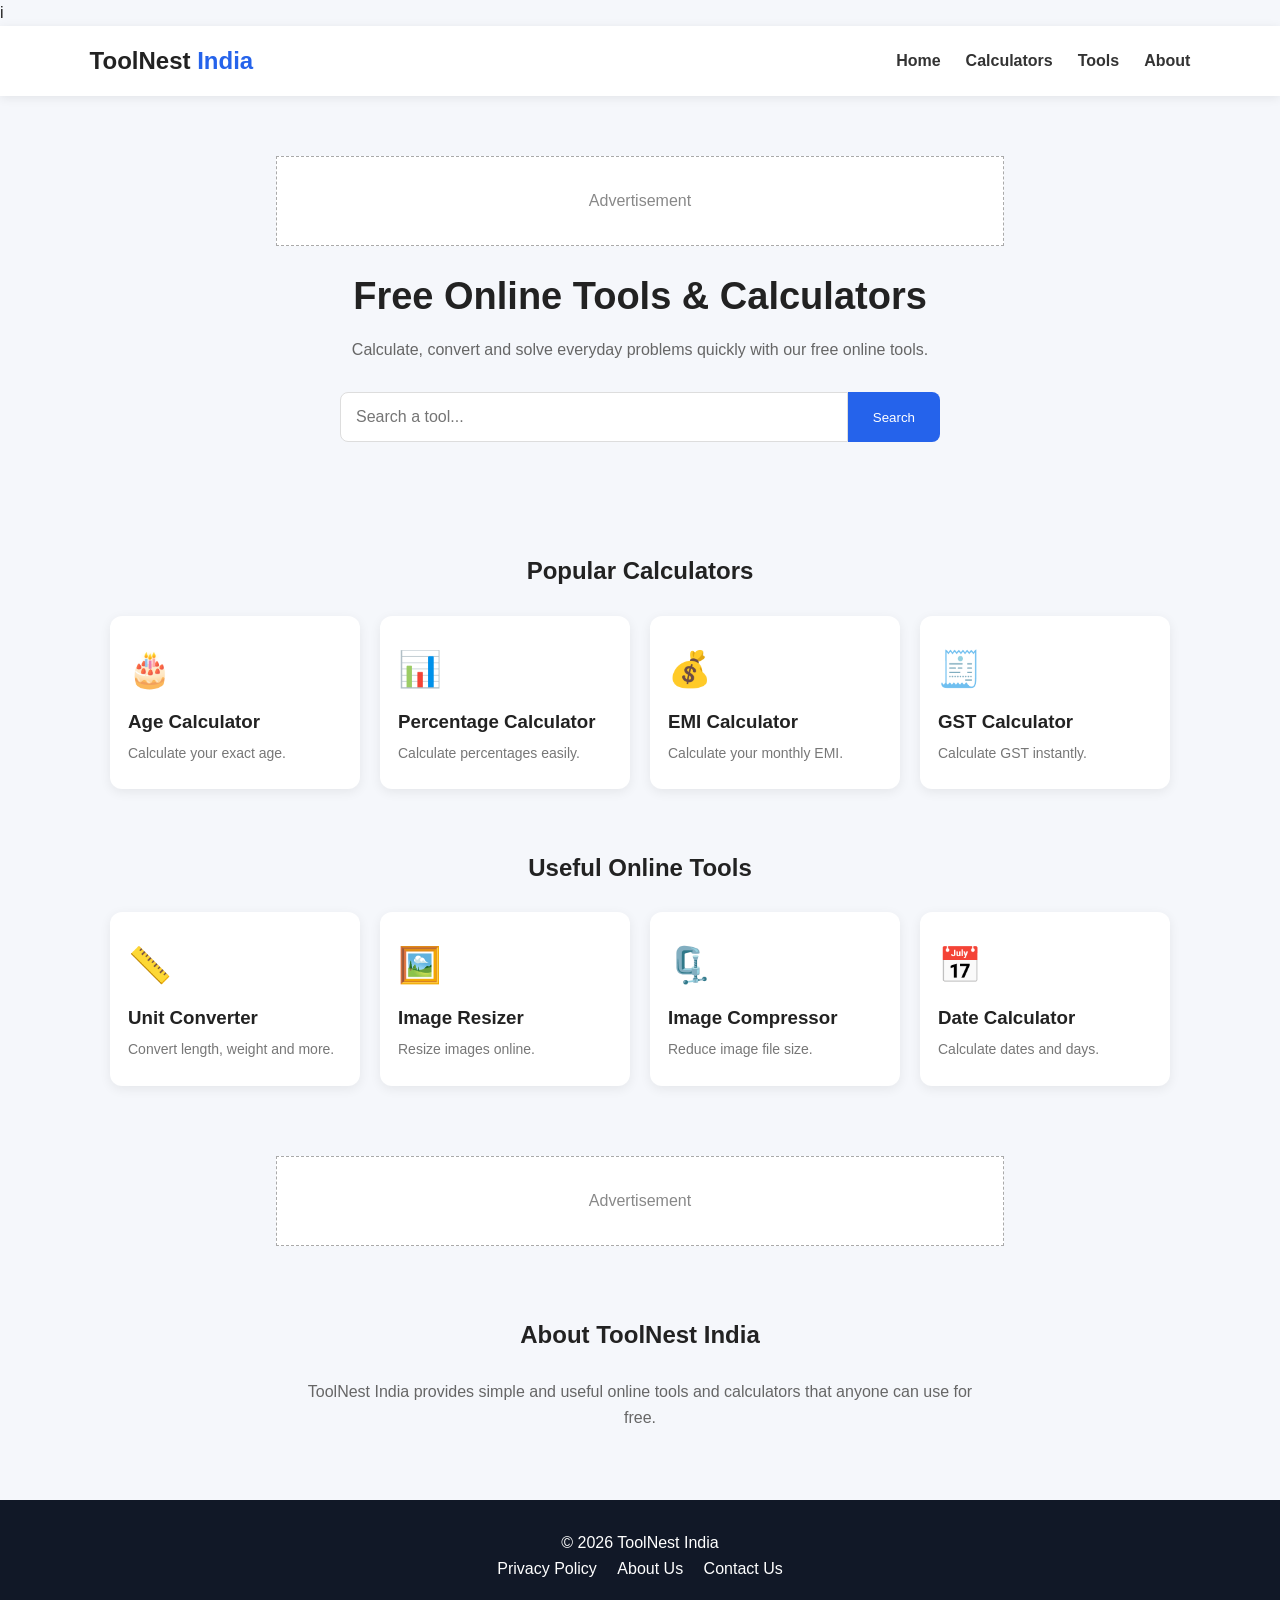
<file: index.html>
i<!DOCTYPE html>
<html lang="en">
<head>
    <script async
 src="https://pagead2.googlesyndication.com/pagead/js/adsbygoogle.js?client=ca-pub-2058677116543917"
     crossorigin="anonymous"></script>
    <meta charset="UTF-8">
    <meta name="viewport" content="width=device-width, initial-scale=1.0">

    <title>ToolNest India - Free Online Tools & Calculators</title>
    <meta name="description" content="Free online calculators and useful tools. Calculate age, percentage, EMI, GST and more.">

    <meta name="google-site-verification" content="zskYjBrLeo649O8fJ2gGbtc2JqHJMR87JXRWaTCVFNc" />
    <link rel="stylesheet" href="style.css">
  
</head>

<body>

<header>
    <div class="logo">ToolNest<span> India</span></div>

    <button id="menuBtn">☰</button>

    <nav id="nav">
        <a href="#home">Home</a>
        <a href="#calculators">Calculators</a>
        <a href="#tools">Tools</a>
        <a href="#about">About</a>
    </nav>
</header>

<main>

<section id="home" class="hero">

    <div class="ad-box">
        Advertisement
    </div>

    <h1>Free Online Tools & Calculators</h1>

    <p>
        Calculate, convert and solve everyday problems quickly with
        our free online tools.
    </p>

    <div class="search-box">
        <input
            type="text"
            id="searchInput"
            placeholder="Search a tool..."
        >
        <button onclick="searchTools()">Search</button>
    </div>

</section>


<section id="calculators">

    <h2>Popular Calculators</h2>

    <div class="tools-grid">

        <a class="tool-card" 
        href="age-calculator.html">
            <div class="icon">🎂</div>
            <h3>Age Calculator</h3>
            <p>Calculate your exact age.</p>
        </a>

        <a class="tool-card" 
        href="percentage-calculator.html">
            <div class="icon">📊</div>
            <h3>Percentage Calculator</h3>
            <p>Calculate percentages easily.</p>
        </a>

        <a class="tool-card" 
        href="emi-calculator.html">
            <div class="icon">💰</div>
            <h3>EMI Calculator</h3>
            <p>Calculate your monthly EMI.</p>
        </a>

        <a class="tool-card" 
        href="gst-calculator.html">
            <div class="icon">🧾</div>
            <h3>GST Calculator</h3>
            <p>Calculate GST instantly.</p>
        </a>

    </div>

</section>


<section id="tools">

    <h2>Useful Online Tools</h2>

    <div class="tools-grid">

        <a class="tool-card"
        href="unit-converter.html">
            <div class="icon">📏</div>
            <h3>Unit Converter</h3>
            <p>Convert length, weight and more.</p>
        </a>

        <a class="tool-card"
        href="image-compressor.html">
            <div class="icon">🖼️</div>
            <h3>Image Resizer</h3>
            <p>Resize images online.</p>
        </a>

        <a class="tool-card" 
        href="image-compressor.html">
            <div class="icon">🗜️</div>
            <h3>Image Compressor</h3>
            <p>Reduce image file size.</p>
        </a>

        <a class="tool-card" 
        href="date-calculator.html">
            <div class="icon">📅</div>
            <h3>Date Calculator</h3>
            <p>Calculate dates and days.</p>
        </a>

    </div>

</section>


<section class="ad-section">
    <div class="ad-box">
        Advertisement
    </div>
</section>


<section id="about" class="about">

    <h2>About ToolNest India</h2>

    <p>
        ToolNest India provides simple and useful online tools and
        calculators that anyone can use for free.
    </p>

</section>

</main>


<footer>
    <p>© 2026 ToolNest India</p>

    <div>
        <a href="privacy-policy.html">Privacy Policy</a>
        <a href="about.html">About Us</a>
        <a href="contact.html">Contact Us</a>
    </div>
</footer>

<script src="script.js"></script>

</body>
</html>
</file>
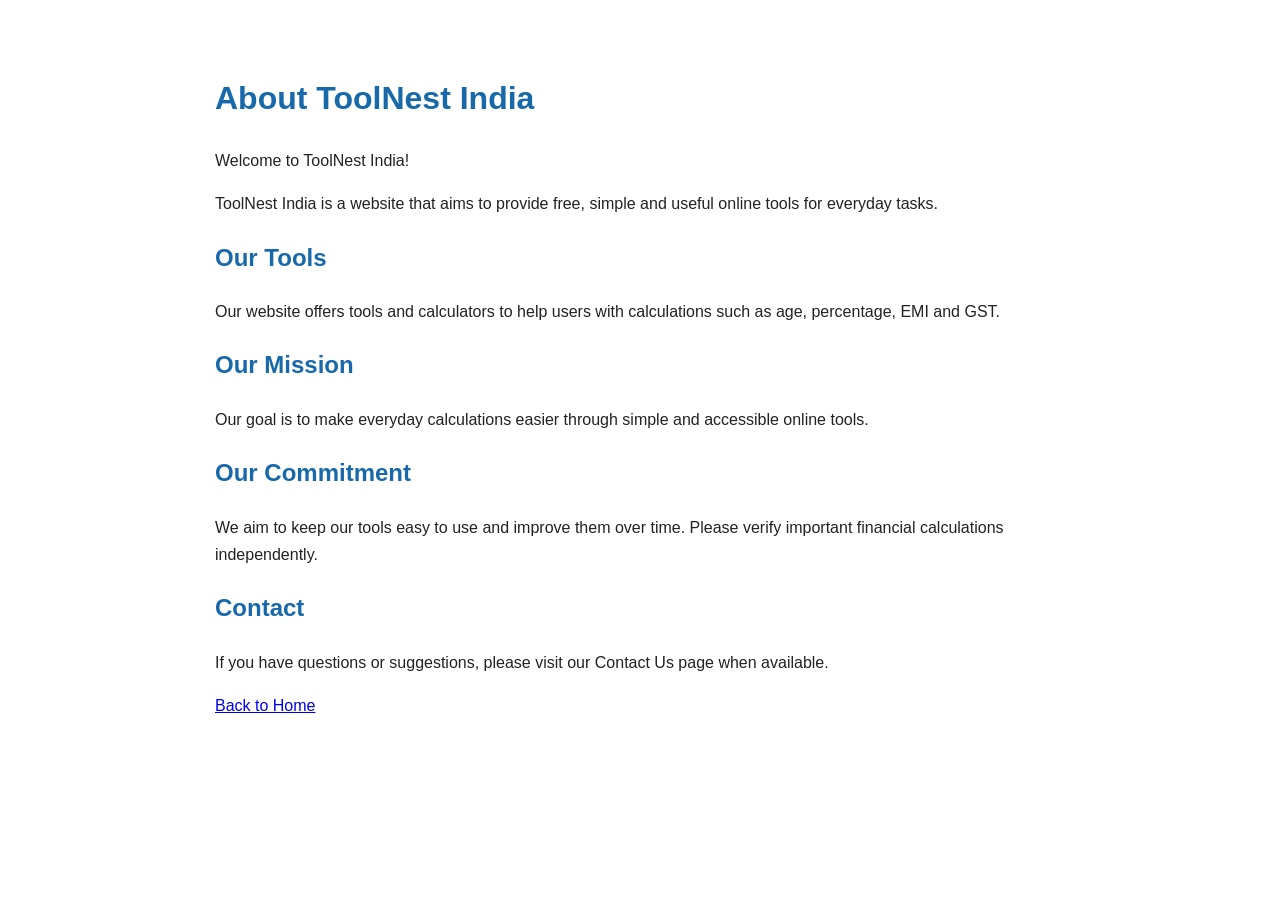
<file: about.html>
<!DOCTYPE html>
<html lang="en">
<head>
    <meta charset="UTF-8">
    <meta name="viewport" content="width=device-width, initial-scale=1.0">
    <title>About Us - ToolNest India</title>
    <meta name="description" content="Learn about ToolNest India and our free online tools.">
    <style>
        body {
            font-family: Arial, sans-serif;
            max-width: 850px;
            margin: 30px auto;
            padding: 20px;
            line-height: 1.7;
            color: #222;
        }
        h1, h2 {
            color: #1769aa;
        }
    </style>
</head>
<body>
    <h1>About ToolNest India</h1>

    <p>Welcome to ToolNest India!</p>

    <p>ToolNest India is a website that aims to provide free, simple and useful online tools for everyday tasks.</p>

    <h2>Our Tools</h2>
    <p>Our website offers tools and calculators to help users with calculations such as age, percentage, EMI and GST.</p>

    <h2>Our Mission</h2>
    <p>Our goal is to make everyday calculations easier through simple and accessible online tools.</p>

    <h2>Our Commitment</h2>
    <p>We aim to keep our tools easy to use and improve them over time. Please verify important financial calculations independently.</p>

    <h2>Contact</h2>
    <p>If you have questions or suggestions, please visit our Contact Us page when available.</p>

    <p><a href="index.html">Back to Home</a></p>
</body>
</html>
</file>
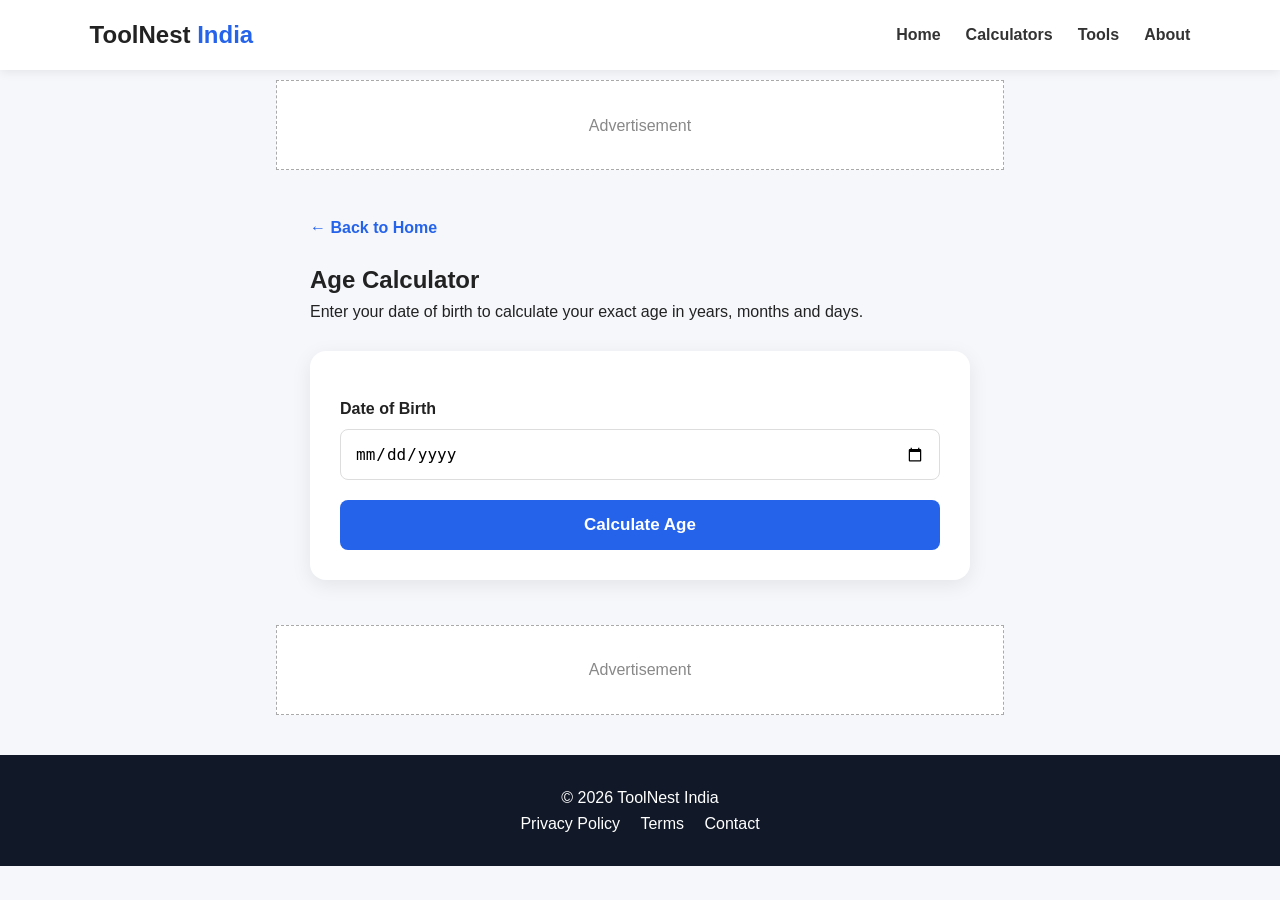
<file: age-calculator.html>
<!DOCTYPE html>
<html lang="en">
<head>
    <meta charset="UTF-8">
    <meta name="viewport" content="width=device-width, initial-scale=1.0">

    <title>Age Calculator - Calculate Your Exact Age | ToolNest India</title>

    <meta name="description"
        content="Free age calculator to calculate your exact age in years, months and days. Find your next birthday and total days lived.">

    <link rel="stylesheet" href="style.css">

    <style>
        .calculator-page {
            max-width: 700px;
            margin: auto;
            padding: 35px 20px;
        }

        .calculator-box {
            background: white;
            padding: 30px;
            border-radius: 16px;
            box-shadow: 0 5px 20px rgba(0,0,0,0.08);
        }

        .calculator-box label {
            display: block;
            font-weight: bold;
            margin: 15px 0 8px;
        }

        .calculator-box input {
            width: 100%;
            padding: 14px;
            border: 1px solid #ddd;
            border-radius: 8px;
            font-size: 16px;
        }

        .calculate-btn {
            width: 100%;
            margin-top: 20px;
            padding: 15px;
            border: none;
            border-radius: 8px;
            background: #2563eb;
            color: white;
            font-size: 17px;
            font-weight: bold;
        }

        .result {
            display: none;
            margin-top: 25px;
            padding: 20px;
            background: #f1f5ff;
            border-radius: 12px;
        }

        .result h2 {
            margin-bottom: 15px;
        }

        .age-number {
            font-size: 30px;
            font-weight: bold;
            text-align: center;
            margin: 15px 0;
        }

        .result p {
            margin: 10px 0;
        }

        .back-btn {
            display: inline-block;
            margin-bottom: 20px;
            text-decoration: none;
            color: #2563eb;
            font-weight: bold;
        }

        .error {
            color: #dc2626;
            margin-top: 12px;
            display: none;
        }
    </style>
</head>

<body>

<header>
    <div class="logo">ToolNest<span> India</span></div>

    <button id="menuBtn">☰</button>

    <nav id="nav">
        <a href="index.html">Home</a>
        <a href="index.html#calculators">Calculators</a>
        <a href="index.html#tools">Tools</a>
        <a href="index.html#about">About</a>
    </nav>
</header>

<main>

    <div class="ad-box">
        Advertisement
    </div>

    <section class="calculator-page">

        <a class="back-btn" href="index.html">
            ← Back to Home
        </a>

        <h1>Age Calculator</h1>

        <p>
            Enter your date of birth to calculate your exact age in
            years, months and days.
        </p>

        <br>

        <div class="calculator-box">

            <label for="birthDate">
                Date of Birth
            </label>

            <input
                type="date"
                id="birthDate"
            >

            <button
                class="calculate-btn"
                onclick="calculateAge()"
            >
                Calculate Age
            </button>

            <p class="error" id="error">
                Please enter a valid date of birth.
            </p>

            <div class="result" id="result">

                <h2>Your Exact Age</h2>

                <div
                    class="age-number"
                    id="ageResult"
                ></div>

                <p id="nextBirthday"></p>

                <p id="totalDays"></p>

            </div>

        </div>

    </section>

    <div class="ad-box">
        Advertisement
    </div>

</main>

<footer>

    <p>© 2026 ToolNest India</p>

    <div>
        <a href="#">Privacy Policy</a>
        <a href="#">Terms</a>
        <a href="#">Contact</a>
    </div>

</footer>


<script>

const menuBtn = document.getElementById("menuBtn");
const nav = document.getElementById("nav");

menuBtn.addEventListener("click", function () {
    nav.classList.toggle("show");
});


function calculateAge() {

    const birthInput =
        document.getElementById("birthDate").value;

    const error =
        document.getElementById("error");

    const result =
        document.getElementById("result");

    if (!birthInput) {
        error.style.display = "block";
        result.style.display = "none";
        return;
    }

    const birthDate =
        new Date(birthInput + "T00:00:00");

    const today = new Date();

    if (birthDate > today) {
        error.textContent =
            "Date of birth cannot be in the future.";

        error.style.display = "block";
        result.style.display = "none";
        return;
    }

    error.style.display = "none";

    let years =
        today.getFullYear() -
        birthDate.getFullYear();

    let months =
        today.getMonth() -
        birthDate.getMonth();

    let days =
        today.getDate() -
        birthDate.getDate();

    if (days < 0) {

        months--;

        const previousMonth =
            new Date(
                today.getFullYear(),
                today.getMonth(),
                0
            );

        days += previousMonth.getDate();
    }

    if (months < 0) {
        years--;
        months += 12;
    }


    document.getElementById("ageResult").textContent =
        years + " Years, " +
        months + " Months, " +
        days + " Days";


    // Total days

    const difference =
        today.getTime() -
        birthDate.getTime();

    const totalDays =
        Math.floor(
            difference / (1000 * 60 * 60 * 24)
        );

    document.getElementById("totalDays").textContent =
        "Total days lived: " +
        totalDays.toLocaleString();


    // Next birthday

    let nextBirthday =
        new Date(
            today.getFullYear(),
            birthDate.getMonth(),
            birthDate.getDate()
        );

    if (nextBirthday < today) {

        nextBirthday =
            new Date(
                today.getFullYear() + 1,
                birthDate.getMonth(),
                birthDate.getDate()
            );
    }

    const diffBirthday =
        Math.ceil(
            (nextBirthday - today) /
            (1000 * 60 * 60 * 24)
        );

    document.getElementById("nextBirthday").textContent =
        "Days until your next birthday: " +
        diffBirthday;


    result.style.display = "block";
}

</script>

</body>
</html>
</file>
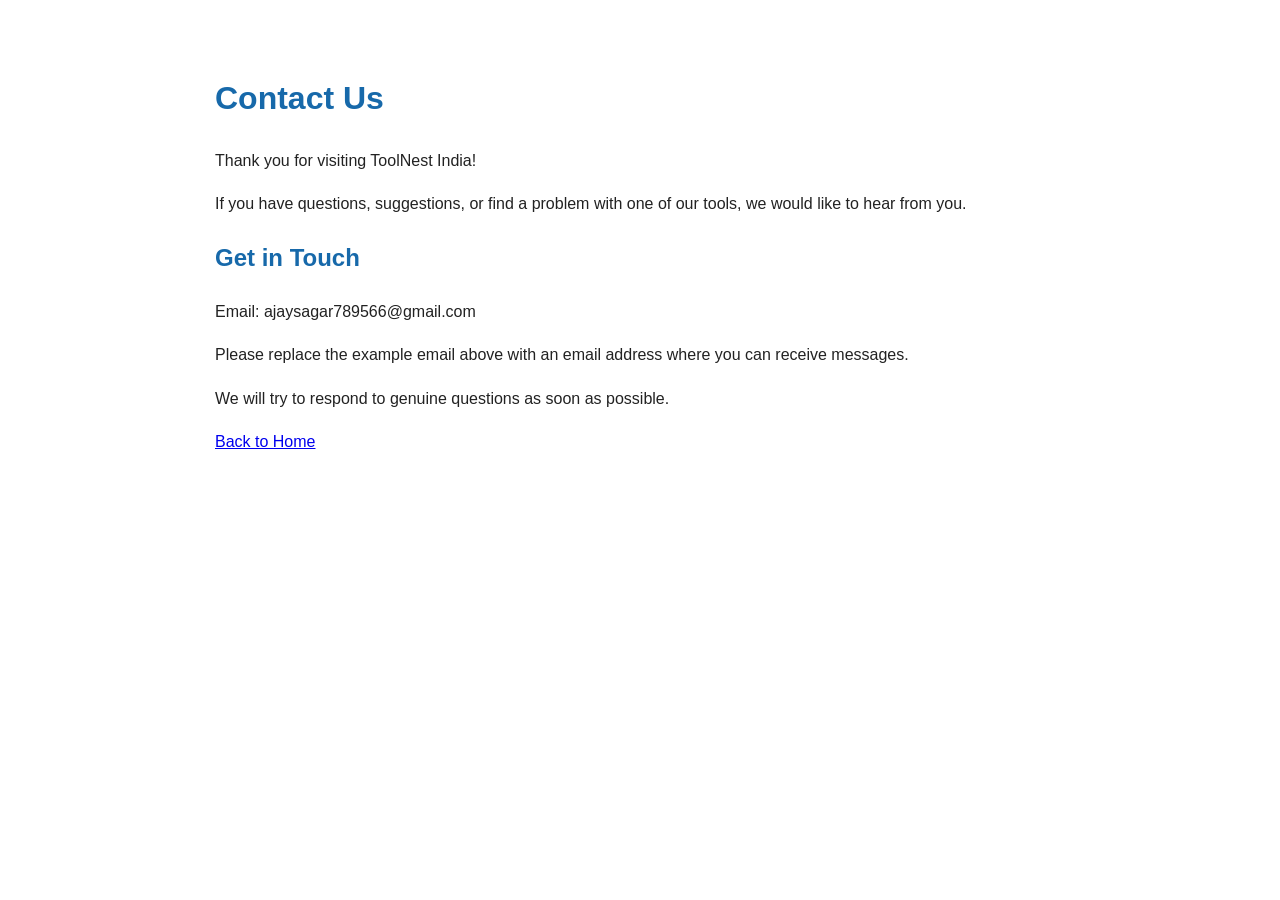
<file: contact.html>
<!DOCTYPE html>
<html lang="en">
<head>
    <meta charset="UTF-8">
    <meta name="viewport" content="width=device-width, initial-scale=1.0">
    <title>Contact Us - ToolNest India</title>
    <meta name="description" content="Contact ToolNest India with your questions and suggestions.">
    <style>
        body {
            font-family: Arial, sans-serif;
            max-width: 850px;
            margin: 30px auto;
            padding: 20px;
            line-height: 1.7;
            color: #222;
        }
        h1, h2 {
            color: #1769aa;
        }
    </style>
</head>
<body>
    <h1>Contact Us</h1>

    <p>Thank you for visiting ToolNest India!</p>

    <p>If you have questions, suggestions, or find a problem with one of our tools, we would like to hear from you.</p>

    <h2>Get in Touch</h2>
    <p>Email: ajaysagar789566@gmail.com</p>

    <p>Please replace the example email above with an email address where you can receive messages.</p>

    <p>We will try to respond to genuine questions as soon as possible.</p>

    <p><a href="index.html">Back to Home</a></p>
</body>
</html>
</file>
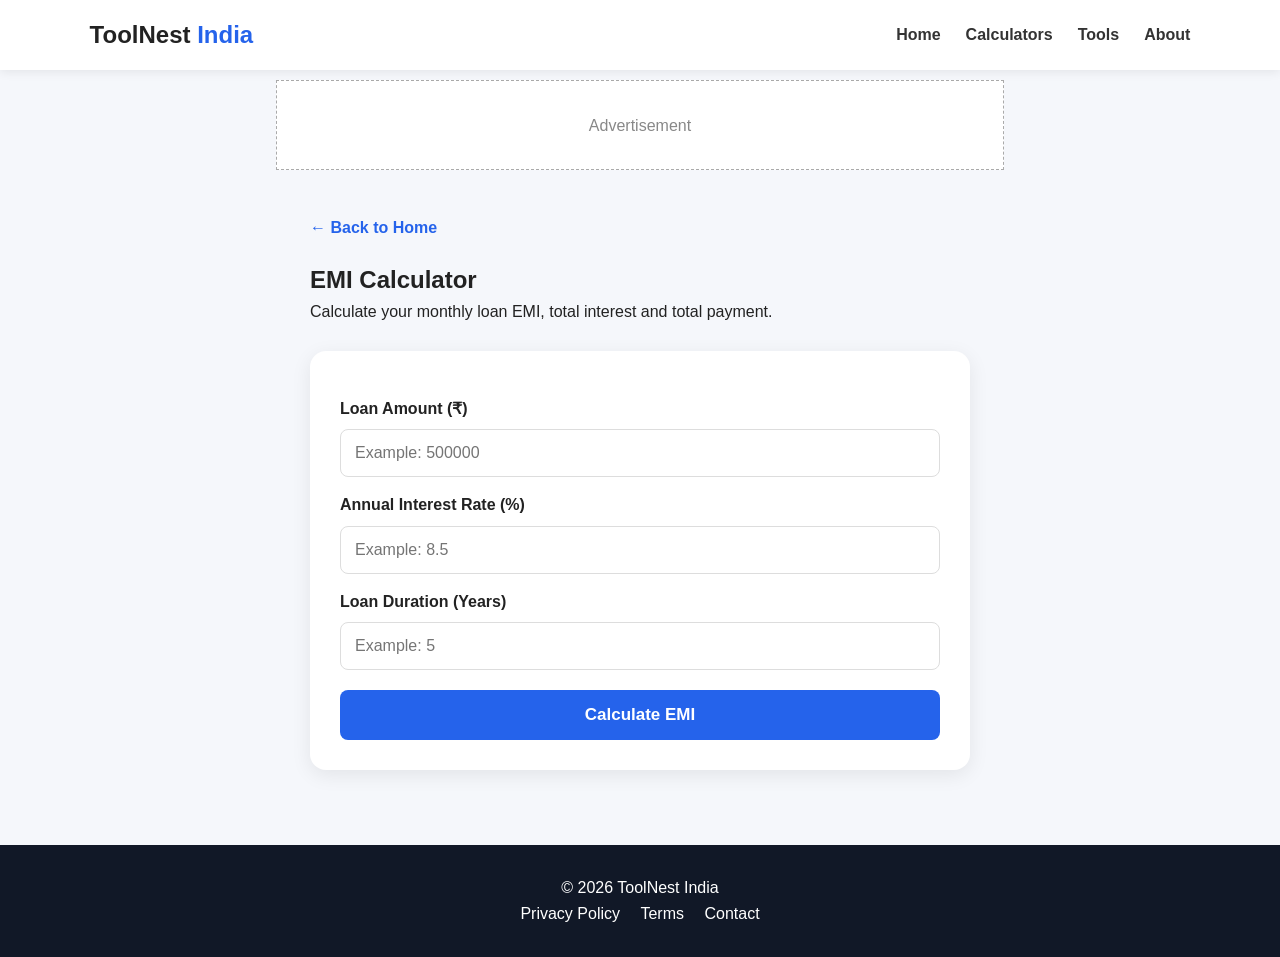
<file: emi-calculator.html>
<!DOCTYPE html>
<html lang="en">
<head>
    <meta charset="UTF-8">
    <meta name="viewport" content="width=device-width, initial-scale=1.0">

    <title>EMI Calculator - Free Loan EMI Calculator | ToolNest India</title>

    <meta name="description"
        content="Calculate monthly loan EMI, total interest and total payment with our free EMI calculator.">

    <link rel="stylesheet" href="style.css">

    <style>
        .calculator-page {
            max-width: 700px;
            margin: auto;
            padding: 35px 20px;
        }

        .calculator-box {
            background: white;
            padding: 30px;
            border-radius: 16px;
            box-shadow: 0 5px 20px rgba(0,0,0,0.08);
        }

        .calculator-box label {
            display: block;
            font-weight: bold;
            margin: 15px 0 8px;
        }

        .calculator-box input {
            width: 100%;
            padding: 14px;
            border: 1px solid #ddd;
            border-radius: 8px;
            font-size: 16px;
        }

        .calculate-btn {
            width: 100%;
            margin-top: 20px;
            padding: 15px;
            border: none;
            border-radius: 8px;
            background: #2563eb;
            color: white;
            font-size: 17px;
            font-weight: bold;
        }

        .result {
            display: none;
            margin-top: 25px;
            padding: 20px;
            background: #f1f5ff;
            border-radius: 12px;
        }

        .result p {
            margin: 12px 0;
        }

        .emi {
            font-size: 30px;
            font-weight: bold;
            text-align: center;
            margin: 15px 0;
        }

        .error {
            display: none;
            color: #dc2626;
            margin-top: 12px;
        }

        .back-btn {
            display: inline-block;
            margin-bottom: 20px;
            text-decoration: none;
            color: #2563eb;
            font-weight: bold;
        }
    </style>
</head>

<body>

<header>
    <div class="logo">ToolNest<span> India</span></div>

    <button id="menuBtn">☰</button>

    <nav id="nav">
        <a href="index.html">Home</a>
        <a href="index.html#calculators">Calculators</a>
        <a href="index.html#tools">Tools</a>
        <a href="index.html#about">About</a>
    </nav>
</header>

<main>

    <div class="ad-box">
        Advertisement
    </div>

    <section class="calculator-page">

        <a class="back-btn" href="index.html">
            ← Back to Home
        </a>

        <h1>EMI Calculator</h1>

        <p>
            Calculate your monthly loan EMI, total interest and total
            payment.
        </p>

        <br>

        <div class="calculator-box">

            <label for="loan">
                Loan Amount (₹)
            </label>

            <input
                type="number"
                id="loan"
                placeholder="Example: 500000"
            >

            <label for="rate">
                Annual Interest Rate (%)
            </label>

            <input
                type="number"
                id="rate"
                step="0.01"
                placeholder="Example: 8.5"
            >

            <label for="years">
                Loan Duration (Years)
            </label>

            <input
                type="number"
                id="years"
                step="0.1"
                placeholder="Example: 5"
            >

            <button
                class="calculate-btn"
                onclick="calculateEMI()"
            >
                Calculate EMI
            </button>

            <p class="error" id="error">
                Please enter valid values.
            </p>

            <div class="result" id="result">

                <p>Monthly EMI</p>

                <div class="emi" id="emi"></div>

                <p id="interest"></p>

                <p id="total"></p>

            </div>

        </div>

    </section>

</main>

<footer>

    <p>© 2026 ToolNest India</p>

    <div>
        <a href="#">Privacy Policy</a>
        <a href="#">Terms</a>
        <a href="#">Contact</a>
    </div>

</footer>


<script>

const menuBtn = document.getElementById("menuBtn");
const nav = document.getElementById("nav");

menuBtn.addEventListener("click", function () {
    nav.classList.toggle("show");
});


function calculateEMI() {

    const loan =
        parseFloat(document.getElementById("loan").value);

    const annualRate =
        parseFloat(document.getElementById("rate").value);

    const years =
        parseFloat(document.getElementById("years").value);

    const error =
        document.getElementById("error");

    const result =
        document.getElementById("result");

    if (
        isNaN(loan) ||
        isNaN(annualRate) ||
        isNaN(years) ||
        loan <= 0 ||
        annualRate < 0 ||
        years <= 0
    ) {
        error.style.display = "block";
        result.style.display = "none";
        return;
    }

    error.style.display = "none";

    const monthlyRate =
        annualRate / 12 / 100;

    const months =
        years * 12;

    let emi;

    if (monthlyRate === 0) {

        emi = loan / months;

    } else {

        emi =
            loan *
            monthlyRate *
            Math.pow(1 + monthlyRate, months) /
            (Math.pow(1 + monthlyRate, months) - 1);
    }

    const totalPayment =
        emi * months;

    const totalInterest =
        totalPayment - loan;


    document.getElementById("emi").textContent =
        "₹" + Math.round(emi).toLocaleString("en-IN");

    document.getElementById("interest").textContent =
        "Total Interest: ₹" +
        Math.round(totalInterest).toLocaleString("en-IN");

    document.getElementById("total").textContent =
        "Total Payment: ₹" +
        Math.round(totalPayment).toLocaleString("en-IN");

    result.style.display = "block";
}

</script>

</body>
</html>
</file>
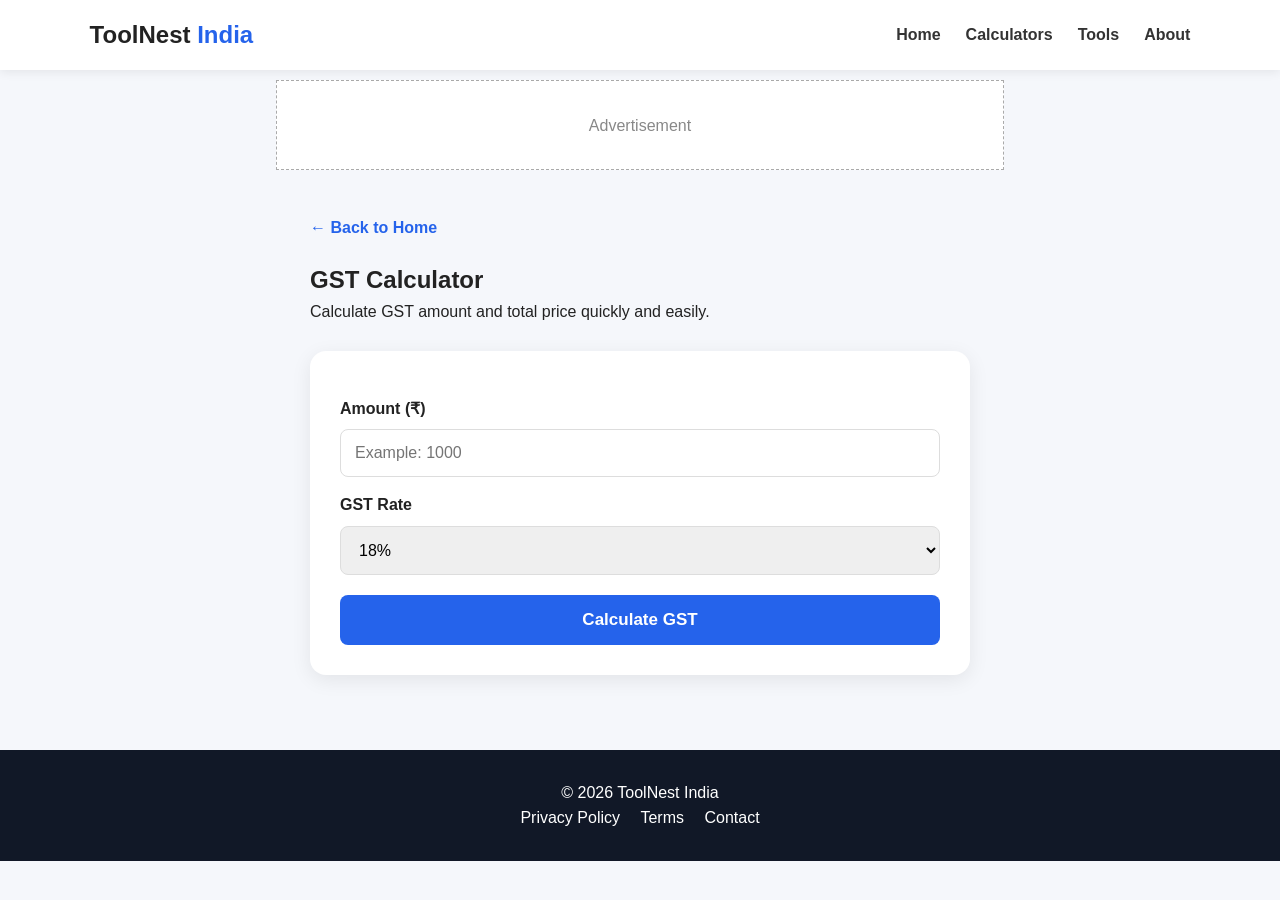
<file: gst-calculator.html>
<!DOCTYPE html>
<html lang="en">
<head>
    <meta charset="UTF-8">
    <meta name="viewport" content="width=device-width, initial-scale=1.0">

    <title>GST Calculator - Free GST Calculator | ToolNest India</title>

    <meta name="description"
        content="Calculate GST amount and total price instantly with our free GST calculator.">

    <link rel="stylesheet" href="style.css">

    <style>
        .calculator-page {
            max-width: 700px;
            margin: auto;
            padding: 35px 20px;
        }

        .calculator-box {
            background: white;
            padding: 30px;
            border-radius: 16px;
            box-shadow: 0 5px 20px rgba(0,0,0,0.08);
        }

        .calculator-box label {
            display: block;
            font-weight: bold;
            margin: 15px 0 8px;
        }

        .calculator-box input,
        .calculator-box select {
            width: 100%;
            padding: 14px;
            border: 1px solid #ddd;
            border-radius: 8px;
            font-size: 16px;
        }

        .calculate-btn {
            width: 100%;
            margin-top: 20px;
            padding: 15px;
            border: none;
            border-radius: 8px;
            background: #2563eb;
            color: white;
            font-size: 17px;
            font-weight: bold;
        }

        .result {
            display: none;
            margin-top: 25px;
            padding: 20px;
            background: #f1f5ff;
            border-radius: 12px;
        }

        .result p {
            margin: 12px 0;
        }

        .total {
            font-size: 28px;
            font-weight: bold;
            text-align: center;
            margin: 15px 0;
        }

        .error {
            display: none;
            color: #dc2626;
            margin-top: 12px;
        }

        .back-btn {
            display: inline-block;
            margin-bottom: 20px;
            text-decoration: none;
            color: #2563eb;
            font-weight: bold;
        }
    </style>
</head>

<body>

<header>
    <div class="logo">ToolNest<span> India</span></div>

    <button id="menuBtn">☰</button>

    <nav id="nav">
        <a href="index.html">Home</a>
        <a href="index.html#calculators">Calculators</a>
        <a href="index.html#tools">Tools</a>
        <a href="index.html#about">About</a>
    </nav>
</header>

<main>

    <div class="ad-box">
        Advertisement
    </div>

    <section class="calculator-page">

        <a class="back-btn" href="index.html">
            ← Back to Home
        </a>

        <h1>GST Calculator</h1>

        <p>
            Calculate GST amount and total price quickly and easily.
        </p>

        <br>

        <div class="calculator-box">

            <label for="amount">
                Amount (₹)
            </label>

            <input
                type="number"
                id="amount"
                placeholder="Example: 1000"
            >

            <label for="gstRate">
                GST Rate
            </label>

            <select id="gstRate">

                <option value="5">5%</option>
                <option value="12">12%</option>
                <option value="18" selected>18%</option>
                <option value="28">28%</option>

            </select>

            <button
                class="calculate-btn"
                onclick="calculateGST()"
            >
                Calculate GST
            </button>

            <p class="error" id="error">
                Please enter a valid amount.
            </p>

            <div class="result" id="result">

                <p id="gstAmount"></p>

                <div class="total" id="totalAmount"></div>

            </div>

        </div>

    </section>

</main>

<footer>

    <p>© 2026 ToolNest India</p>

    <div>
        <a href="#">Privacy Policy</a>
        <a href="#">Terms</a>
        <a href="#">Contact</a>
    </div>

</footer>


<script>

const menuBtn = document.getElementById("menuBtn");
const nav = document.getElementById("nav");

menuBtn.addEventListener("click", function () {
    nav.classList.toggle("show");
});


function calculateGST() {

    const amount =
        parseFloat(
            document.getElementById("amount").value
        );

    const rate =
        parseFloat(
            document.getElementById("gstRate").value
        );

    const error =
        document.getElementById("error");

    const result =
        document.getElementById("result");

    if (
        isNaN(amount) ||
        amount <= 0
    ) {
        error.style.display = "block";
        result.style.display = "none";
        return;
    }

    error.style.display = "none";

    const gst =
        amount * rate / 100;

    const total =
        amount + gst;

    document.getElementById("gstAmount").textContent =
        "GST Amount: ₹" +
        gst.toLocaleString("en-IN", {
            maximumFractionDigits: 2
        });

    document.getElementById("totalAmount").textContent =
        "Total: ₹" +
        total.toLocaleString("en-IN", {
            maximumFractionDigits: 2
        });

    result.style.display = "block";
}

</script>

</body>
</html>
</file>
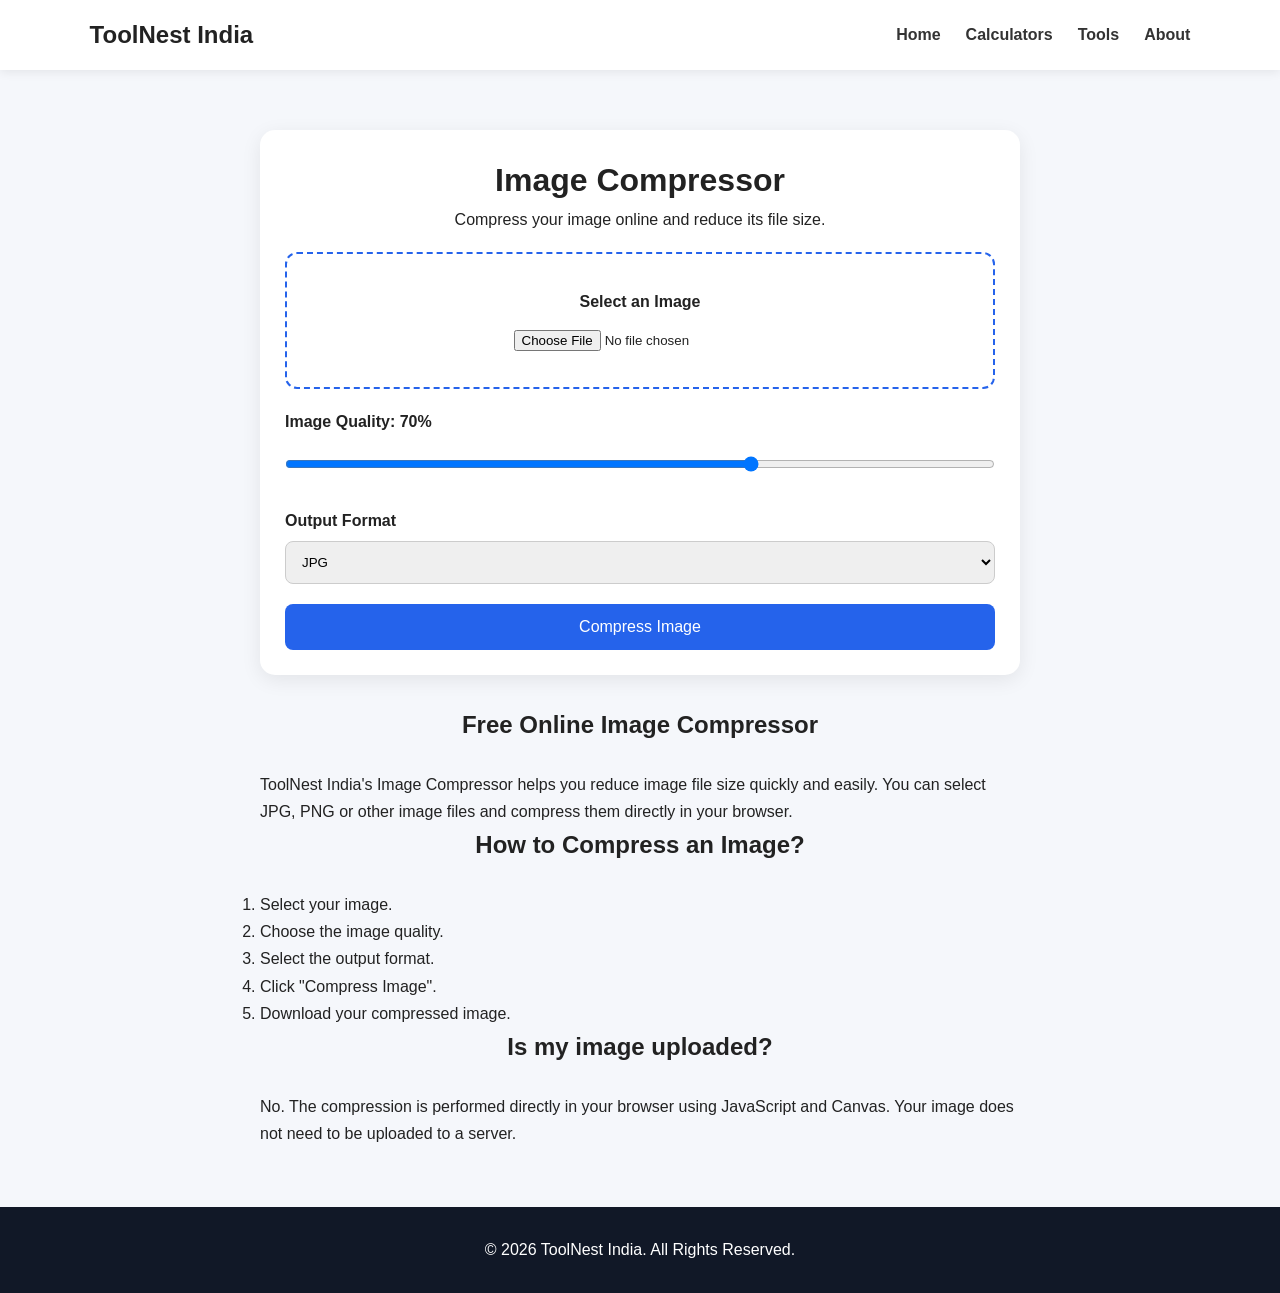
<file: image-compressor.html>
<!DOCTYPE html>
<html lang="en">
<head>
  <meta charset="UTF-8">
  <meta name="viewport" content="width=device-width, initial-scale=1.0">
  <title>Image Compressor Online - ToolNest India</title>
  <meta name="description" content="Compress images online for free. Reduce JPG, PNG and WebP image size directly in your browser.">
  <link rel="stylesheet" href="style.css">

  <style>
    .tool-page {
      max-width: 800px;
      margin: 40px auto;
      padding: 20px;
    }

    .tool-box {
      background: white;
      padding: 25px;
      border-radius: 15px;
      box-shadow: 0 5px 20px rgba(0,0,0,0.08);
      text-align: center;
    }

    .upload-box {
      border: 2px dashed #2563eb;
      padding: 35px 15px;
      border-radius: 12px;
      margin: 20px 0;
      cursor: pointer;
    }

    .upload-box input {
      margin-top: 15px;
    }

    .preview {
      max-width: 100%;
      max-height: 300px;
      margin: 20px auto;
      border-radius: 10px;
      display: none;
    }

    .controls {
      text-align: left;
      margin-top: 20px;
    }

    .controls label {
      display: block;
      margin: 15px 0 8px;
      font-weight: bold;
    }

    .controls input,
    .controls select {
      width: 100%;
      padding: 12px;
      border: 1px solid #ccc;
      border-radius: 8px;
      box-sizing: border-box;
    }

    .compress-btn {
      width: 100%;
      padding: 14px;
      margin-top: 20px;
      background: #2563eb;
      color: white;
      border: none;
      border-radius: 8px;
      font-size: 16px;
      cursor: pointer;
    }

    .compress-btn:hover {
      background: #1d4ed8;
    }

    #result {
      margin-top: 20px;
      padding: 15px;
      background: #f3f4f6;
      border-radius: 10px;
      display: none;
    }

    #downloadBtn {
      display: inline-block;
      margin-top: 15px;
      padding: 12px 20px;
      background: #16a34a;
      color: white;
      text-decoration: none;
      border-radius: 8px;
    }

    .info {
      margin-top: 30px;
      text-align: left;
      line-height: 1.7;
    }
  </style>
</head>

<body>

  <header>
    <div class="logo">ToolNest India</div>

    <nav>
      <a href="index.html">Home</a>
      <a href="index.html#calculators">Calculators</a>
      <a href="index.html#tools">Tools</a>
      <a href="index.html#about">About</a>
    </nav>
  </header>

  <main class="tool-page">

    <div class="tool-box">

      <h1>Image Compressor</h1>

      <p>Compress your image online and reduce its file size.</p>

      <div class="upload-box">
        <strong>Select an Image</strong>
        <br>
        <input type="file" id="imageInput" accept="image/*">
      </div>

      <img id="preview" class="preview" alt="Image Preview">

      <div class="controls">

        <label for="quality">
          Image Quality: <span id="qualityValue">70%</span>
        </label>

        <input
          type="range"
          id="quality"
          min="10"
          max="100"
          value="70"
        >

        <label for="format">Output Format</label>

        <select id="format">
          <option value="image/jpeg">JPG</option>
          <option value="image/webp">WebP</option>
          <option value="image/png">PNG</option>
        </select>

      </div>

      <button class="compress-btn" id="compressBtn">
        Compress Image
      </button>

      <div id="result">
        <div id="sizeInfo"></div>
        <a id="downloadBtn" download="compressed-image.jpg">
          Download Compressed Image
        </a>
      </div>

    </div>

    <div class="info">

      <h2>Free Online Image Compressor</h2>

      <p>
        ToolNest India's Image Compressor helps you reduce image file size
        quickly and easily. You can select JPG, PNG or other image files
        and compress them directly in your browser.
      </p>

      <h2>How to Compress an Image?</h2>

      <ol>
        <li>Select your image.</li>
        <li>Choose the image quality.</li>
        <li>Select the output format.</li>
        <li>Click "Compress Image".</li>
        <li>Download your compressed image.</li>
      </ol>

      <h2>Is my image uploaded?</h2>

      <p>
        No. The compression is performed directly in your browser using
        JavaScript and Canvas. Your image does not need to be uploaded
        to a server.
      </p>

    </div>

  </main>

  <footer>
    <p>© 2026 ToolNest India. All Rights Reserved.</p>
  </footer>

  <script>
    const imageInput = document.getElementById("imageInput");
    const preview = document.getElementById("preview");
    const quality = document.getElementById("quality");
    const qualityValue = document.getElementById("qualityValue");
    const format = document.getElementById("format");
    const compressBtn = document.getElementById("compressBtn");
    const result = document.getElementById("result");
    const sizeInfo = document.getElementById("sizeInfo");
    const downloadBtn = document.getElementById("downloadBtn");

    let selectedFile = null;

    quality.addEventListener("input", function () {
      qualityValue.textContent = quality.value + "%";
    });

    imageInput.addEventListener("change", function () {

      const file = imageInput.files[0];

      if (!file) return;

      if (!file.type.startsWith("image/")) {
        alert("Please select an image file.");
        return;
      }

      selectedFile = file;

      const imageURL = URL.createObjectURL(file);

      preview.src = imageURL;
      preview.style.display = "block";

      result.style.display = "none";
    });

    compressBtn.addEventListener("click", function () {

      if (!selectedFile) {
        alert("Please select an image first.");
        return;
      }

      const img = new Image();

      img.onload = function () {

        const canvas = document.createElement("canvas");
        const ctx = canvas.getContext("2d");

        canvas.width = img.width;
        canvas.height = img.height;

        ctx.drawImage(img, 0, 0);

        const selectedFormat = format.value;
        const qualityValueNumber = Number(quality.value) / 100;

        canvas.toBlob(function (blob) {

          if (!blob) {
            alert("Compression failed. Please try another image.");
            return;
          }

          const downloadURL = URL.createObjectURL(blob);

          downloadBtn.href = downloadURL;

          let extension = "jpg";

          if (selectedFormat === "image/webp") {
            extension = "webp";
          }

          if (selectedFormat === "image/png") {
            extension = "png";
          }

          downloadBtn.download = "compressed-image." + extension;

          const originalKB = (selectedFile.size / 1024).toFixed(2);
          const compressedKB = (blob.size / 1024).toFixed(2);

          const savedPercent =
            Math.max(
              0,
              ((selectedFile.size - blob.size) / selectedFile.size) * 100
            ).toFixed(1);

          sizeInfo.innerHTML =
            "<strong>Compression Complete!</strong><br><br>" +
            "Original Size: " + originalKB + " KB<br>" +
            "Compressed Size: " + compressedKB + " KB<br>" +
            "Size Reduced: " + savedPercent + "%";

          result.style.display = "block";

        }, selectedFormat, qualityValueNumber);

      };

      img.src = URL.createObjectURL(selectedFile);

    });
  </script>

</body>
</html>
</file>
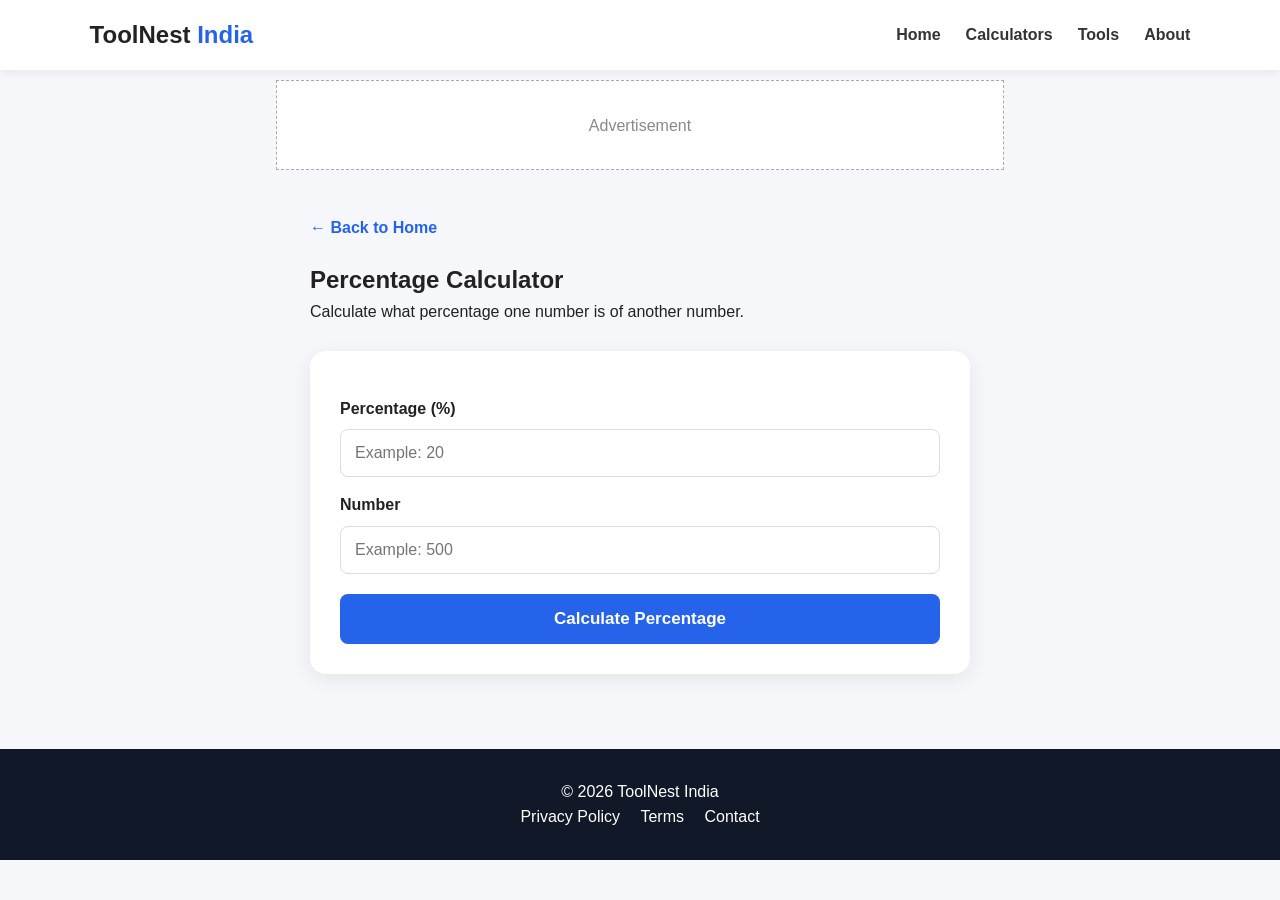
<file: percentage-calculator.html>
<!DOCTYPE html>
<html lang="en">
<head>
    <meta charset="UTF-8">
    <meta name="viewport" content="width=device-width, initial-scale=1.0">

    <title>Percentage Calculator - Free Online Tool | ToolNest India</title>

    <meta name="description"
        content="Free percentage calculator. Calculate percentage, percentage increase, decrease and more easily.">

    <link rel="stylesheet" href="style.css">

    <style>
        .calculator-page {
            max-width: 700px;
            margin: auto;
            padding: 35px 20px;
        }

        .calculator-box {
            background: white;
            padding: 30px;
            border-radius: 16px;
            box-shadow: 0 5px 20px rgba(0,0,0,0.08);
        }

        .calculator-box label {
            display: block;
            font-weight: bold;
            margin: 15px 0 8px;
        }

        .calculator-box input {
            width: 100%;
            padding: 14px;
            border: 1px solid #ddd;
            border-radius: 8px;
            font-size: 16px;
        }

        .calculate-btn {
            width: 100%;
            margin-top: 20px;
            padding: 15px;
            border: none;
            border-radius: 8px;
            background: #2563eb;
            color: white;
            font-size: 17px;
            font-weight: bold;
        }

        .result {
            display: none;
            margin-top: 25px;
            padding: 20px;
            background: #f1f5ff;
            border-radius: 12px;
        }

        .result h2 {
            margin-bottom: 15px;
        }

        .result-number {
            font-size: 28px;
            font-weight: bold;
            text-align: center;
            margin: 15px 0;
        }

        .error {
            display: none;
            color: #dc2626;
            margin-top: 12px;
        }

        .back-btn {
            display: inline-block;
            margin-bottom: 20px;
            text-decoration: none;
            color: #2563eb;
            font-weight: bold;
        }
    </style>
</head>

<body>

<header>
    <div class="logo">ToolNest<span> India</span></div>

    <button id="menuBtn">☰</button>

    <nav id="nav">
        <a href="index.html">Home</a>
        <a href="index.html#calculators">Calculators</a>
        <a href="index.html#tools">Tools</a>
        <a href="index.html#about">About</a>
    </nav>
</header>

<main>

    <div class="ad-box">
        Advertisement
    </div>

    <section class="calculator-page">

        <a class="back-btn" href="index.html">
            ← Back to Home
        </a>

        <h1>Percentage Calculator</h1>

        <p>
            Calculate what percentage one number is of another number.
        </p>

        <br>

        <div class="calculator-box">

            <label for="percentage">
                Percentage (%)
            </label>

            <input
                type="number"
                id="percentage"
                placeholder="Example: 20"
            >

            <label for="number">
                Number
            </label>

            <input
                type="number"
                id="number"
                placeholder="Example: 500"
            >

            <button
                class="calculate-btn"
                onclick="calculatePercentage()"
            >
                Calculate Percentage
            </button>

            <p class="error" id="error">
                Please enter valid numbers.
            </p>

            <div class="result" id="result">

                <h2>Result</h2>

                <div
                    class="result-number"
                    id="answer"
                ></div>

                <p id="explanation"></p>

            </div>

        </div>

    </section>

</main>

<footer>

    <p>© 2026 ToolNest India</p>

    <div>
        <a href="#">Privacy Policy</a>
        <a href="#">Terms</a>
        <a href="#">Contact</a>
    </div>

</footer>


<script>

const menuBtn = document.getElementById("menuBtn");
const nav = document.getElementById("nav");

menuBtn.addEventListener("click", function () {
    nav.classList.toggle("show");
});


function calculatePercentage() {

    const percentage =
        parseFloat(
            document.getElementById("percentage").value
        );

    const number =
        parseFloat(
            document.getElementById("number").value
        );

    const error =
        document.getElementById("error");

    const result =
        document.getElementById("result");

    if (
        isNaN(percentage) ||
        isNaN(number)
    ) {
        error.style.display = "block";
        result.style.display = "none";
        return;
    }

    error.style.display = "none";

    const answer =
        (percentage / 100) * number;

    document.getElementById("answer").textContent =
        answer.toLocaleString();

    document.getElementById("explanation").textContent =
        percentage + "% of " +
        number +
        " = " +
        answer;

    result.style.display = "block";
}

</script>

</body>
</html>
</file>
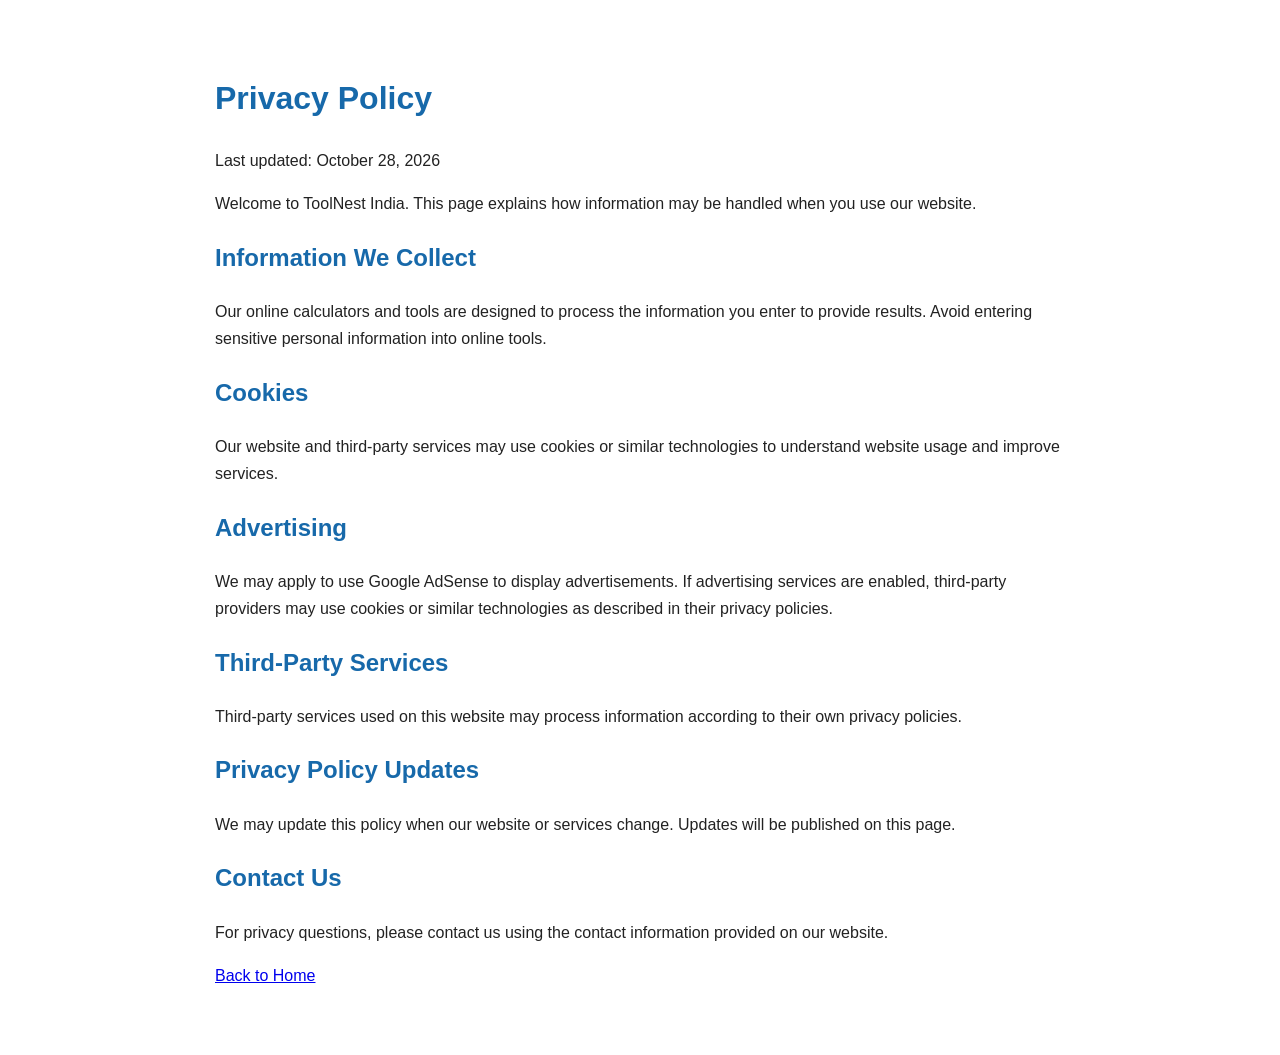
<file: privacy-policy.html>
<!DOCTYPE html>
<html lang="en">
<head>
    <meta charset="UTF-8">
    <meta name="viewport" content="width=device-width, initial-scale=1.0">
    <title>Privacy Policy - ToolNest India</title>
    <meta name="description" content="Read the privacy policy of ToolNest India.">
    <style>
        body {
            font-family: Arial, sans-serif;
            max-width: 850px;
            margin: 30px auto;
            padding: 20px;
            line-height: 1.7;
            color: #222;
        }
        h1, h2 {
            color: #1769aa;
        }
    </style>
</head>
<body>
    <h1>Privacy Policy</h1>
    <p>Last updated: October 28, 2026</p>

    <p>Welcome to ToolNest India. This page explains how information may be handled when you use our website.</p>

    <h2>Information We Collect</h2>
    <p>Our online calculators and tools are designed to process the information you enter to provide results. Avoid entering sensitive personal information into online tools.</p>

    <h2>Cookies</h2>
    <p>Our website and third-party services may use cookies or similar technologies to understand website usage and improve services.</p>

    <h2>Advertising</h2>
    <p>We may apply to use Google AdSense to display advertisements. If advertising services are enabled, third-party providers may use cookies or similar technologies as described in their privacy policies.</p>

    <h2>Third-Party Services</h2>
    <p>Third-party services used on this website may process information according to their own privacy policies.</p>

    <h2>Privacy Policy Updates</h2>
    <p>We may update this policy when our website or services change. Updates will be published on this page.</p>

    <h2>Contact Us</h2>
    <p>For privacy questions, please contact us using the contact information provided on our website.</p>

    <p><a href="index.html">Back to Home</a></p>
</body>
                                </html>
</file>
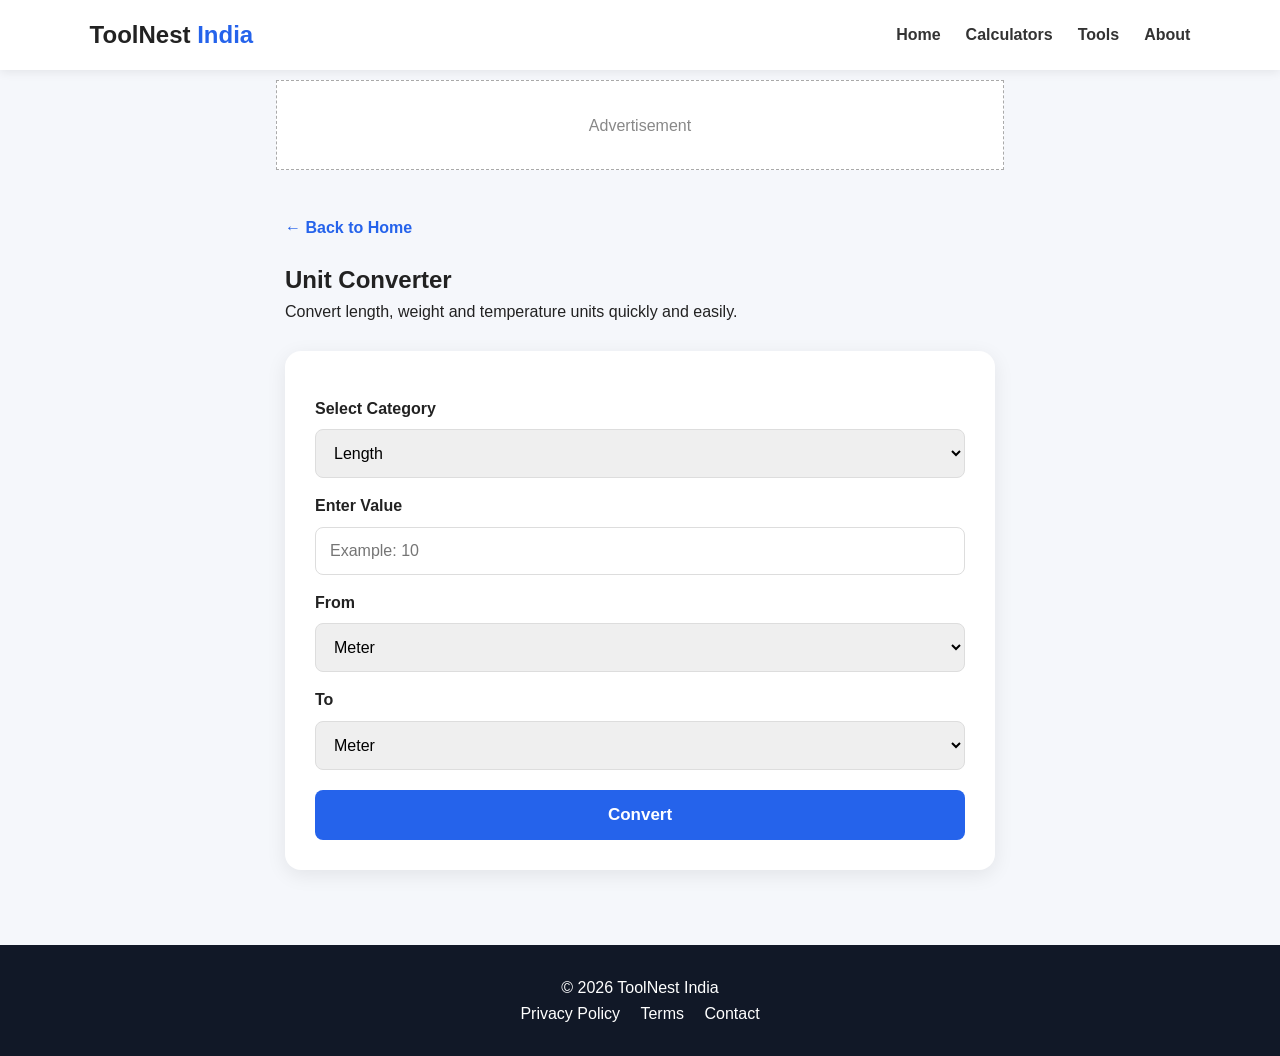
<file: unit-converter.html>
<!DOCTYPE html>
<html lang="en">
<head>
    <meta charset="UTF-8">
    <meta name="viewport" content="width=device-width, initial-scale=1.0">

    <title>Unit Converter - Length, Weight & Temperature | ToolNest India</title>

    <meta name="description"
        content="Free unit converter for length, weight and temperature. Convert km, meter, feet, inch, kg, gram, pound, Celsius and Fahrenheit.">

    <link rel="stylesheet" href="style.css">

    <style>
        .converter-page {
            max-width: 750px;
            margin: auto;
            padding: 35px 20px;
        }

        .converter-box {
            background: white;
            padding: 30px;
            border-radius: 16px;
            box-shadow: 0 5px 20px rgba(0,0,0,0.08);
        }

        .converter-box label {
            display: block;
            font-weight: bold;
            margin: 15px 0 8px;
        }

        .converter-box select,
        .converter-box input {
            width: 100%;
            padding: 14px;
            border: 1px solid #ddd;
            border-radius: 8px;
            font-size: 16px;
        }

        .convert-btn {
            width: 100%;
            margin-top: 20px;
            padding: 15px;
            border: none;
            border-radius: 8px;
            background: #2563eb;
            color: white;
            font-size: 17px;
            font-weight: bold;
        }

        .result {
            display: none;
            margin-top: 25px;
            padding: 20px;
            background: #f1f5ff;
            border-radius: 12px;
            text-align: center;
        }

        .result-number {
            font-size: 28px;
            font-weight: bold;
            margin-top: 10px;
        }

        .error {
            display: none;
            color: #dc2626;
            margin-top: 12px;
        }

        .back-btn {
            display: inline-block;
            margin-bottom: 20px;
            text-decoration: none;
            color: #2563eb;
            font-weight: bold;
        }

        .hidden {
            display: none;
        }
    </style>
</head>

<body>

<header>
    <div class="logo">ToolNest<span> India</span></div>

    <button id="menuBtn">☰</button>

    <nav id="nav">
        <a href="index.html">Home</a>
        <a href="index.html#calculators">Calculators</a>
        <a href="index.html#tools">Tools</a>
        <a href="index.html#about">About</a>
    </nav>
</header>

<main>

    <div class="ad-box">
        Advertisement
    </div>

    <section class="converter-page">

        <a class="back-btn" href="index.html">
            ← Back to Home
        </a>

        <h1>Unit Converter</h1>

        <p>
            Convert length, weight and temperature units quickly and easily.
        </p>

        <br>

        <div class="converter-box">

            <label for="category">
                Select Category
            </label>

            <select id="category" onchange="changeUnits()">
                <option value="length">Length</option>
                <option value="weight">Weight</option>
                <option value="temperature">Temperature</option>
            </select>


            <label for="value">
                Enter Value
            </label>

            <input
                type="number"
                id="value"
                placeholder="Example: 10"
            >


            <label for="fromUnit">
                From
            </label>

            <select id="fromUnit"></select>


            <label for="toUnit">
                To
            </label>

            <select id="toUnit"></select>


            <button
                class="convert-btn"
                onclick="convertUnit()"
            >
                Convert
            </button>

            <p class="error" id="error">
                Please enter a valid number.
            </p>


            <div class="result" id="result">

                <p>Converted Result</p>

                <div
                    class="result-number"
                    id="resultValue"
                ></div>

            </div>

        </div>

    </section>

</main>

<footer>

    <p>© 2026 ToolNest India</p>

    <div>
        <a href="#">Privacy Policy</a>
        <a href="#">Terms</a>
        <a href="#">Contact</a>
    </div>

</footer>


<script>

const menuBtn =
    document.getElementById("menuBtn");

const nav =
    document.getElementById("nav");

menuBtn.addEventListener("click", function () {
    nav.classList.toggle("show");
});


const units = {

    length: {
        meter: "Meter",
        kilometer: "Kilometer",
        centimeter: "Centimeter",
        millimeter: "Millimeter",
        feet: "Feet",
        inch: "Inch",
        yard: "Yard",
        mile: "Mile"
    },

    weight: {
        kilogram: "Kilogram",
        gram: "Gram",
        milligram: "Milligram",
        pound: "Pound",
        ounce: "Ounce"
    },

    temperature: {
        celsius: "Celsius",
        fahrenheit: "Fahrenheit",
        kelvin: "Kelvin"
    }

};


function changeUnits() {

    const category =
        document.getElementById("category").value;

    const from =
        document.getElementById("fromUnit");

    const to =
        document.getElementById("toUnit");

    from.innerHTML = "";
    to.innerHTML = "";

    for (const unit in units[category]) {

        from.innerHTML +=
            `<option value="${unit}">
                ${units[category][unit]}
            </option>`;

        to.innerHTML +=
            `<option value="${unit}">
                ${units[category][unit]}
            </option>`;
    }

    document.getElementById("result").style.display = "none";
}


function convertUnit() {

    const category =
        document.getElementById("category").value;

    const value =
        parseFloat(
            document.getElementById("value").value
        );

    const from =
        document.getElementById("fromUnit").value;

    const to =
        document.getElementById("toUnit").value;

    const error =
        document.getElementById("error");

    const result =
        document.getElementById("result");

    if (isNaN(value)) {

        error.style.display = "block";
        result.style.display = "none";

        return;
    }

    error.style.display = "none";

    let converted;


    /* LENGTH */

    if (category === "length") {

        const meterValues = {

            meter: 1,
            kilometer: 1000,
            centimeter: 0.01,
            millimeter: 0.001,
            feet: 0.3048,
            inch: 0.0254,
            yard: 0.9144,
            mile: 1609.344

        };

        const meters =
            value * meterValues[from];

        converted =
            meters / meterValues[to];
    }


    /* WEIGHT */

    if (category === "weight") {

        const kgValues = {

            kilogram: 1,
            gram: 0.001,
            milligram: 0.000001,
            pound: 0.45359237,
            ounce: 0.028349523125

        };

        const kilograms =
            value * kgValues[from];

        converted =
            kilograms / kgValues[to];
    }


    /* TEMPERATURE */

    if (category === "temperature") {

        let celsius;

        if (from === "celsius") {
            celsius = value;
        }

        else if (from === "fahrenheit") {
            celsius = (value - 32) * 5 / 9;
        }

        else if (from === "kelvin") {
            celsius = value - 273.15;
        }


        if (to === "celsius") {
            converted = celsius;
        }

        else if (to === "fahrenheit") {
            converted = (celsius * 9 / 5) + 32;
        }

        else if (to === "kelvin") {
            converted = celsius + 273.15;
        }
    }


    document.getElementById("resultValue").textContent =
        converted.toLocaleString("en-IN", {
            maximumFractionDigits: 6
        });

    result.style.display = "block";
}


changeUnits();

</script>

</body>
</html>
</file>
<file: style.css>
* {
    box-sizing: border-box;
    margin: 0;
    padding: 0;
}

body {
    font-family: Arial, sans-serif;
    background: #f5f7fb;
    color: #222;
    line-height: 1.6;
}

header {
    background: white;
    padding: 16px 7%;
    display: flex;
    align-items: center;
    justify-content: space-between;
    box-shadow: 0 2px 10px rgba(0,0,0,0.08);
    position: sticky;
    top: 0;
    z-index: 10;
}

.logo {
    font-size: 24px;
    font-weight: bold;
}

.logo span {
    color: #2563eb;
}

nav {
    display: flex;
    gap: 25px;
}

nav a {
    text-decoration: none;
    color: #333;
    font-weight: 600;
}

#menuBtn {
    display: none;
    border: none;
    background: none;
    font-size: 25px;
}

.hero {
    text-align: center;
    padding: 50px 20px;
}

.hero h1 {
    font-size: 38px;
    margin: 20px 0 10px;
}

.hero p {
    max-width: 650px;
    margin: auto;
    color: #666;
}

.search-box {
    display: flex;
    max-width: 600px;
    margin: 30px auto;
}

.search-box input {
    flex: 1;
    padding: 15px;
    border: 1px solid #ddd;
    border-radius: 8px 0 0 8px;
    font-size: 16px;
}

.search-box button {
    padding: 15px 25px;
    border: none;
    background: #2563eb;
    color: white;
    border-radius: 0 8px 8px 0;
    cursor: pointer;
}

section {
    max-width: 1100px;
    margin: auto;
    padding: 30px 20px;
}

h2 {
    text-align: center;
    margin-bottom: 25px;
}

.tools-grid {
    display: grid;
    grid-template-columns: repeat(4, 1fr);
    gap: 20px;
}

.tool-card {
    background: white;
    padding: 25px 18px;
    border-radius: 12px;
    text-decoration: none;
    color: #222;
    box-shadow: 0 3px 12px rgba(0,0,0,0.07);
    transition: 0.2s;
}

.tool-card:hover {
    transform: translateY(-4px);
}

.icon {
    font-size: 35px;
    margin-bottom: 10px;
}

.tool-card h3 {
    margin-bottom: 5px;
}

.tool-card p {
    color: #777;
    font-size: 14px;
}

.ad-box {
    max-width: 728px;
    min-height: 90px;
    margin: 10px auto;
    border: 1px dashed #aaa;
    display: flex;
    justify-content: center;
    align-items: center;
    color: #888;
    background: white;
}

.about {
    text-align: center;
}

.about p {
    max-width: 700px;
    margin: auto;
    color: #666;
}

footer {
    background: #111827;
    color: white;
    padding: 30px;
    text-align: center;
    margin-top: 40px;
}

footer a {
    color: white;
    margin: 0 8px;
    text-decoration: none;
}

@media (max-width: 700px) {

    #menuBtn {
        display: block;
    }

    nav {
        display: none;
        position: absolute;
        top: 60px;
        right: 10px;
        background: white;
        padding: 20px;
        flex-direction: column;
        box-shadow: 0 5px 15px rgba(0,0,0,0.15);
    }

    nav.show {
        display: flex;
    }

    .hero h1 {
        font-size: 30px;
    }

    .tools-grid {
        grid-template-columns: repeat(2, 1fr);
    }
}
</file>
